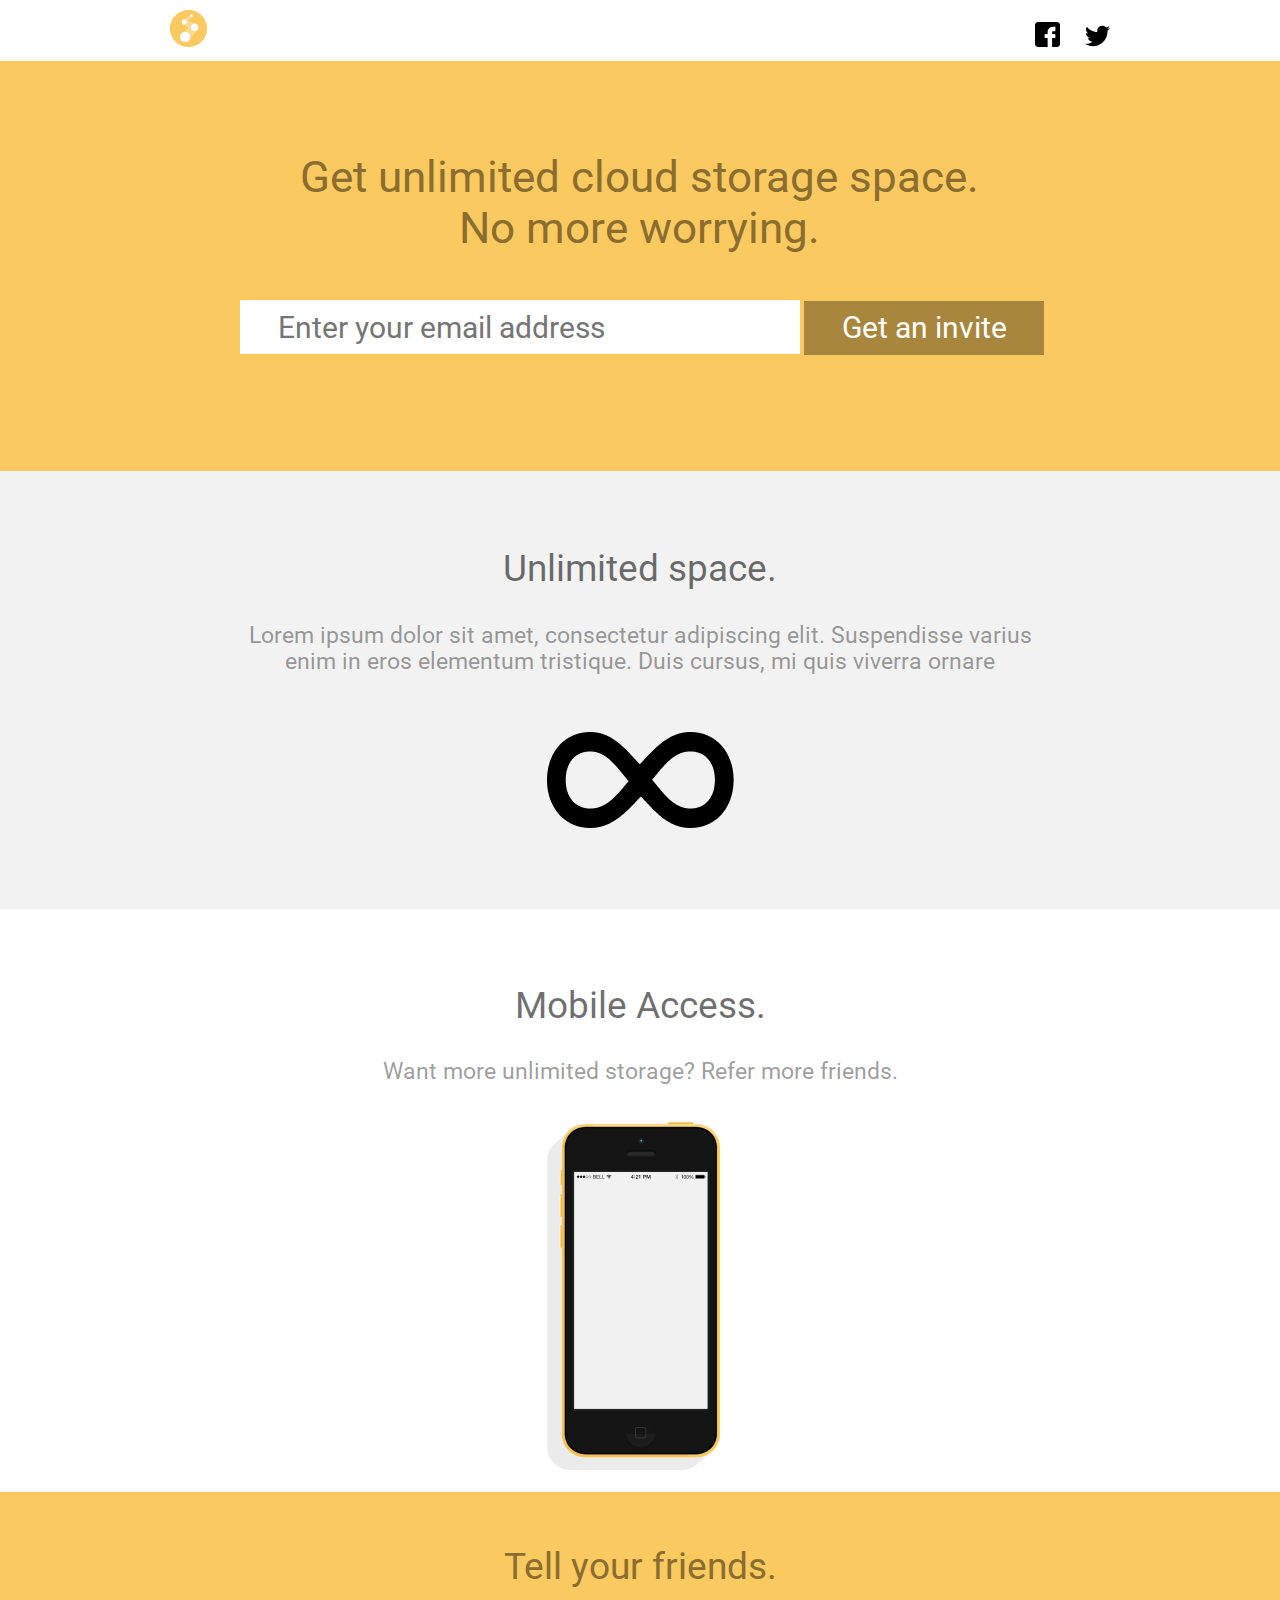
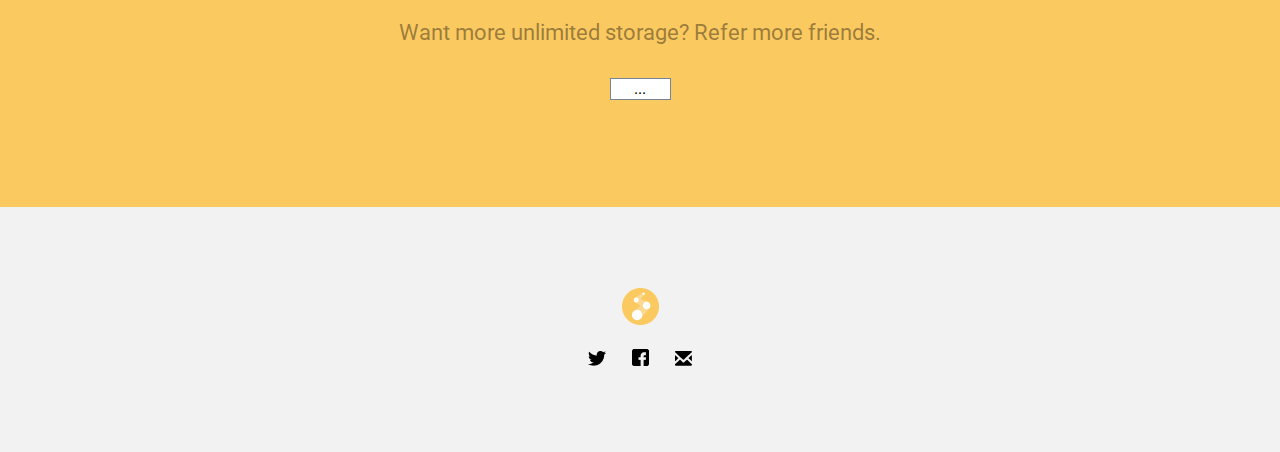
<file: 03/index.html>
<!DOCTYPE html>
<html lang="en">
<head>
    <meta charset="UTF-8">
    <meta http-equiv="X-UA-Compatible" content="IE=edge">
    <meta name="viewport" content="width=device-width, initial-scale=1.0">
    <title>space</title>
    <link rel="preconnect" href="https://fonts.googleapis.com">
<link rel="preconnect" href="https://fonts.gstatic.com" crossorigin>
<link href="https://fonts.googleapis.com/css2?family=Roboto:wght@100;300;400;500;700;900&display=swap" rel="stylesheet">
    <link rel="stylesheet" href="style/normalize.css">
    <link rel="stylesheet" href="style/style.css">
</head>
<body>
    <header>
        <div class="wrapper">
            <div class="logo first">
                <img src="img/logo.png" alt="logo">
            </div>
            <div class="logo second">
                <a href="#"><img src="img/facebook.png" alt="facebook" id="facebook"></a>
                <a href="#"><img src="img/Vector.png" alt="twitter"></a>
            </div>
        </div>
    </header>
        <div class="space">
            <div class="wrapper">
                <p class="space text">
                    Get unlimited cloud storage space. <br>
                    No more worrying.
                </p>
                <form class="space input">
                    <input id="email" type="email" placeholder="Enter your email address">
                    <button id="firstbutton"> Get an invite </button>
                </form>
            </div>
        </div>
        <div class="unlimited bg">
            <div class="wrapper">
                <div class="unlimited text first">
                    <p>
                        Unlimited space.
                    </p>
                </div>
                <div class="unlimited text second">
                    <p>
                        Lorem ipsum dolor sit amet, consectetur adipiscing elit. Suspendisse varius <br> enim in eros elementum tristique. Duis cursus, mi quis viverra ornare
                    </p>
                </div>
                <div class="unlimited image">
                    <img src="img/infinityicon.png" alt="infinity" id="infinity">
                </div>
            </div>
        </div>
        <div class="mobile bg">
            <div class="wrapper">
                <div class="mobile text first">
                    Mobile Access.
                </div>
            </div>
            <div class="mobile text second">
                Want more unlimited storage? Refer more friends.
            </div>
            <div class="mobile image">
                <img src="img/mobile.png" alt="mobile" id="mobileimg">
            </div>
        </div>
        <div class="friends bg">
            <div class="wrapper">
                <div class="friends text first">
                    Tell your friends.
                </div>
                <div class="friends text second">
                    Want more unlimited storage? Refer more friends.
                </div>
                <div class="friends button">
                    <button id="secondbutton"> ... </button>
                </div>
            </div>
        </div>
        <footer>
            <div class="wrapper">
                <div class="logofooter">
                    <img src="img/logo2.png" alt="logo" id="logo">
                </div>
                <div class="linksimg">
                    <a href="#"><img src="img/twitter.png" alt="tw" id="tw"></a>
                    <a href="#"><img src="img/facebook2.png" alt="fb" id="fb"></a>
                    <a href="#"><img src="img/mail.png" alt="mail" id="mail"></a>
                </div>
            </div>
        </footer>
</body>
</html>
</file>
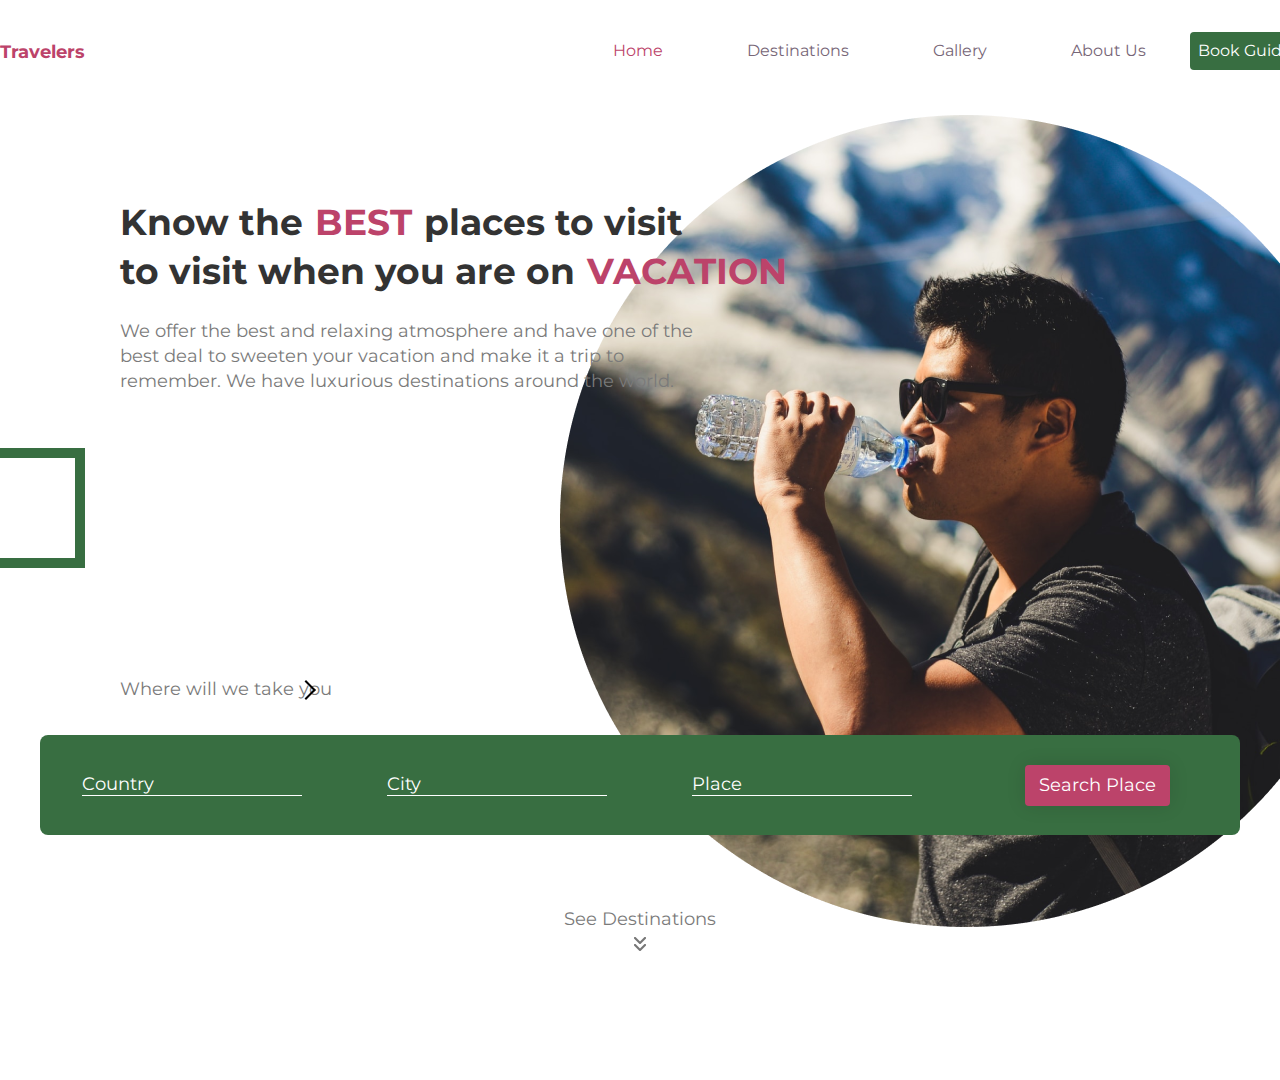
<file: 06/index.html>
<!DOCTYPE html>
<html lang="en">
<head>
    <meta charset="UTF-8">
    <meta http-equiv="X-UA-Compatible" content="IE=edge">
    <meta name="viewport" content="width=device-width, initial-scale=1.0">
    <title>Document</title>
    <link rel="stylesheet" href="style/normalize.css">
    <link rel="preconnect" href="https://fonts.googleapis.com">
    <link rel="preconnect" href="https://fonts.gstatic.com" crossorigin>
    <link href="https://fonts.googleapis.com/css2?family=Montserrat:wght@100;200;300;400;500;600;700;800;900&display=swap" rel="stylesheet">
    <link rel="stylesheet" href="style/style.css">
</head>
<body>
    <header>
        <div class="header">
            <div class="travelers">
                <h2 class="travelers-title">
                    Travelers
                </h2>
            </div>
            <div class="travelers-ikons">
                <nav class="ikon home">
                    <a href="#" id="home">Home</a>
                </nav>
                <nav class="ikon">
                    <a href="#">Destinations</a>
                </nav>
                <nav class="ikon">
                    <a href="#">Gallery</a>
                </nav>
                <nav class="ikon">
                    <a href="#">About Us</a>
                </nav>
                <button class="travelers-button">
                    Book Guide
                </button>
            </div>
        </div>
    </header>
    <div class="best-vacation">
        <section class="best">
            <h1 class="big-text">
                Know the 
            </h1>
            <h1 class="big-title">
                BEST 
            </h1>
            <h1 class="big-text">
                places to visit
            </h1>
        </section>
        <section class="vacation">
            <h1 class="big-text">
                to visit when you are on 
            </h1>
            <h1 class="big-title">
                VACATION
            </h1>
        </section>
        <div class="best-text">
            <p class="small-text">
                We offer the best and relaxing atmosphere and have one of the <br>
                best deal to sweeten your vacation and make it a trip to <br>
                remember. We have luxurious destinations around the world.
            </p>
        </div>
    </div> 
    <div class="square">
    </div>
    <div class="take">
        <p class="small-text">
            Where will we take you
        </p>
    </div>
    <div class="inputs">
        <input class="country" type="text" placeholder="Country">
        <input type="text" class="country" placeholder="City">
        <input type="text" class="country" placeholder="Place">
        <button id="search">Search Place</button>
    </div>
    <div class="destination">
        <p class="small-text">
            See Destinations
        </p>
        <img src="img/chevrons-down.png" alt="#">
    </div>
</body>
</html>
</file>
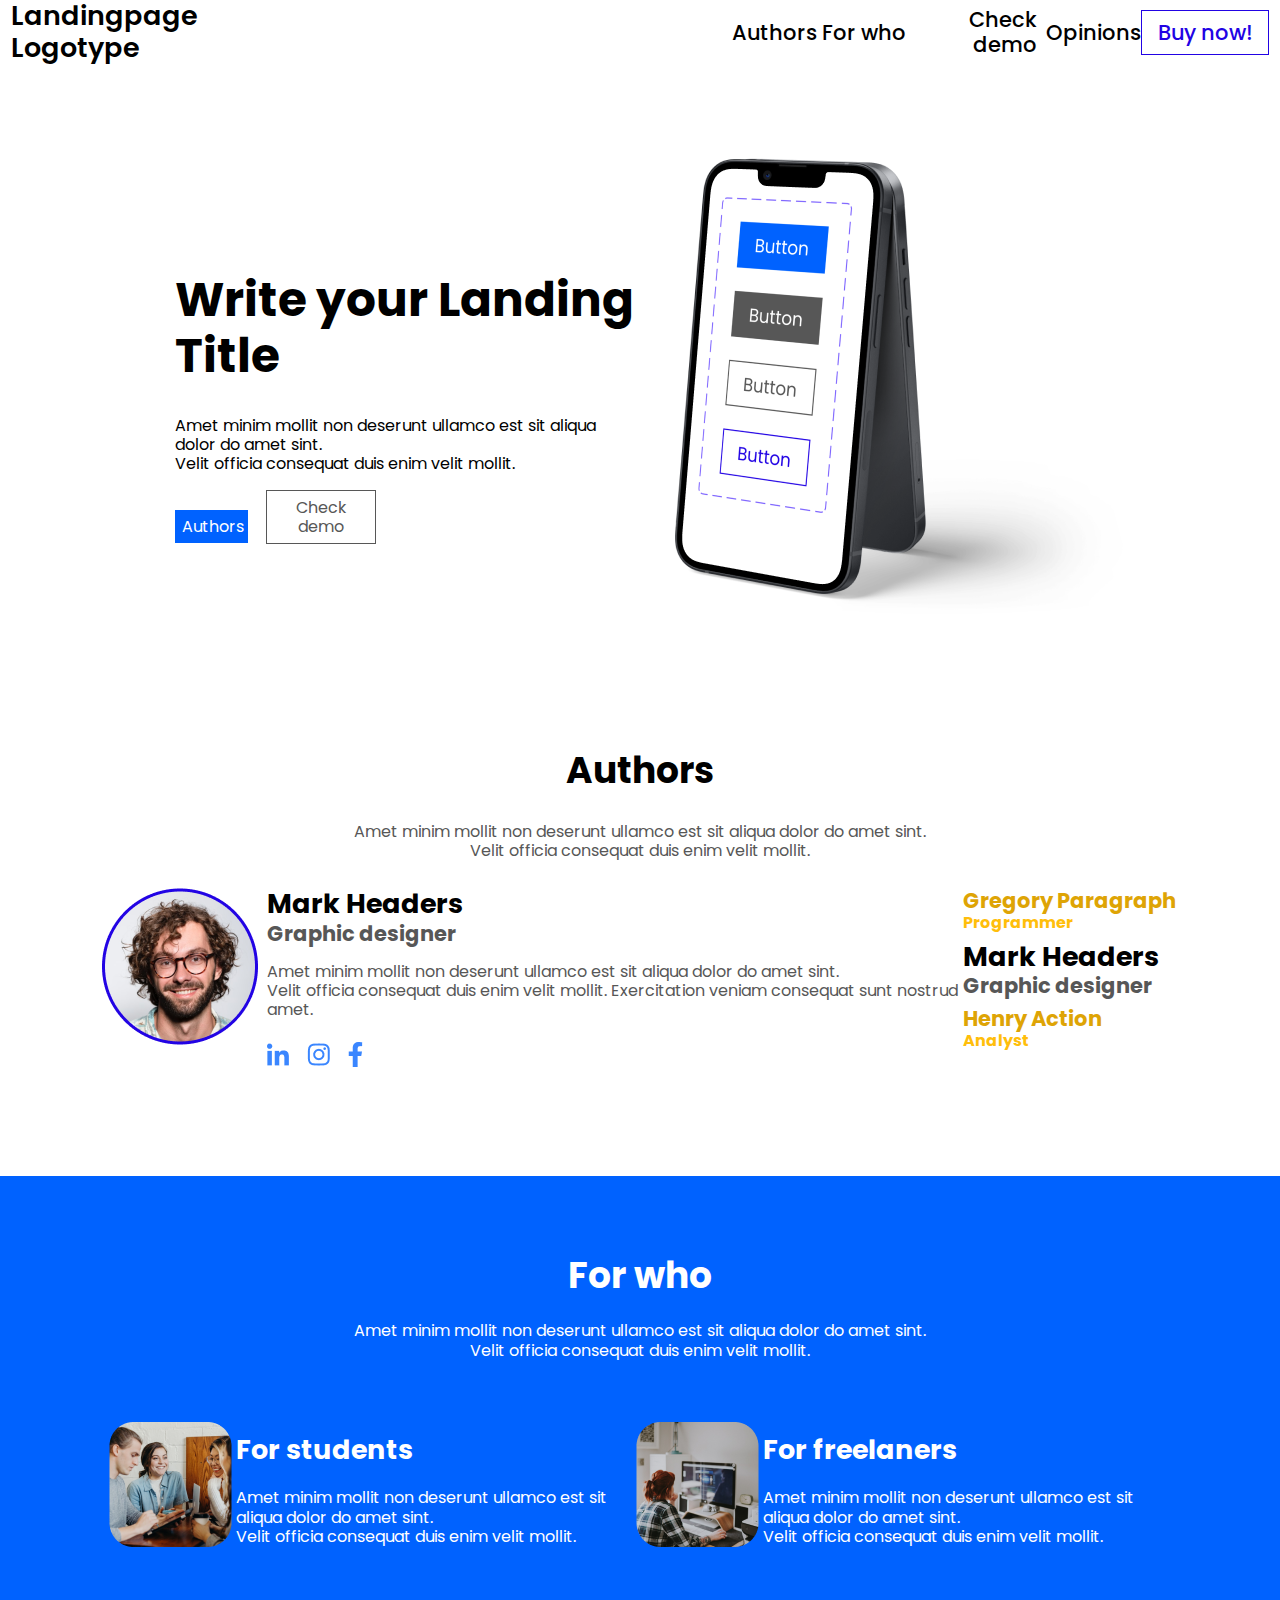
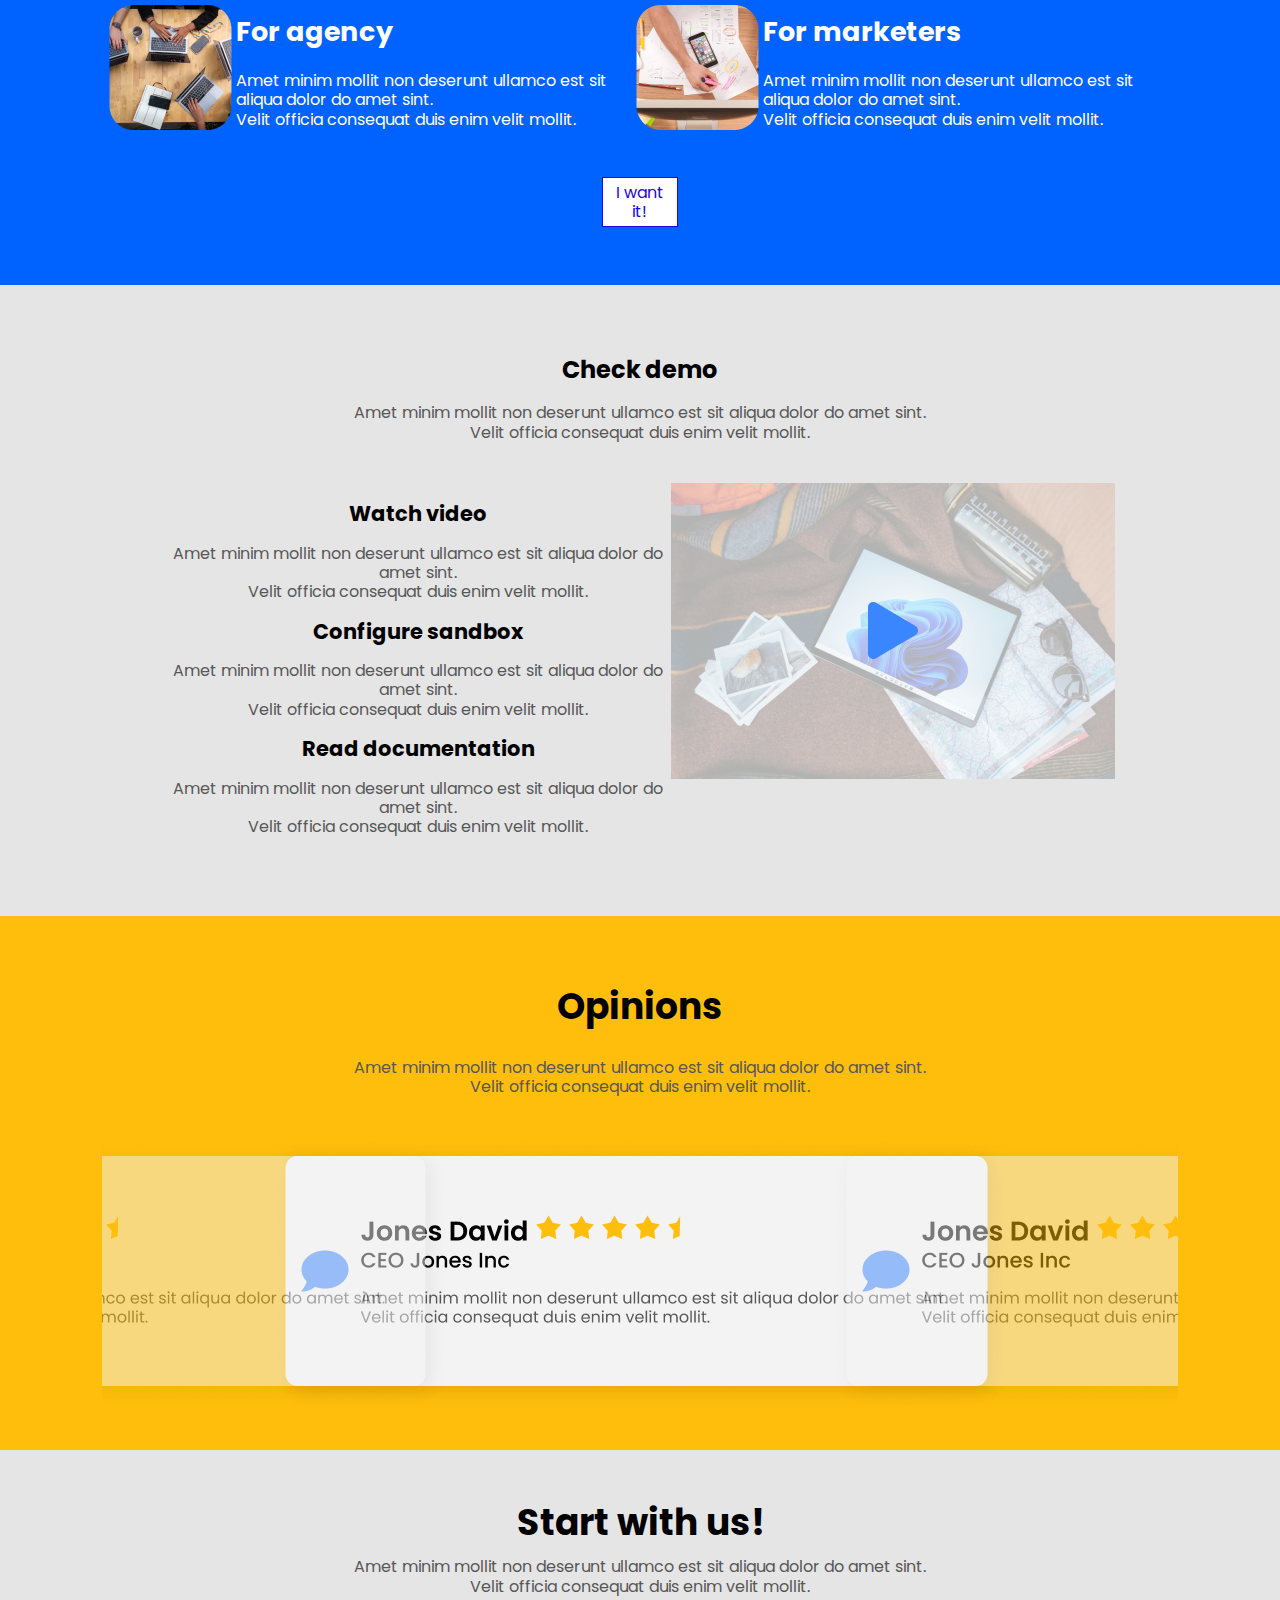
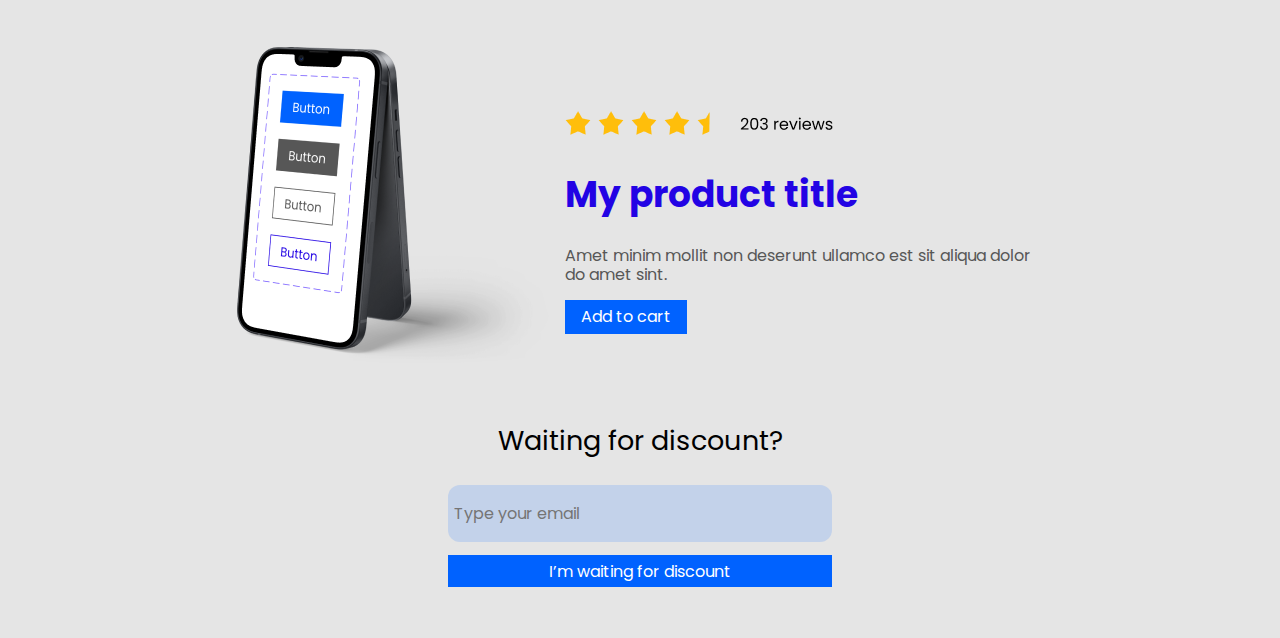
<file: 05/page.html>
<!DOCTYPE html>
<html lang="en">
<head>
    <meta charset="UTF-8">
    <meta http-equiv="X-UA-Compatible" content="IE=edge">
    <meta name="viewport" content="width=device-width, initial-scale=1.0">
    <title>Page</title>
    <link rel="preconnect" href="https://fonts.googleapis.com">
    <link rel="preconnect" href="https://fonts.gstatic.com" crossorigin>
    <link href="https://fonts.googleapis.com/css2?family=Poppins:wght@100;200;300;400;500;600;700;800&family=Roboto:wght@100;300;400;500;700;900&display=swap" rel="stylesheet">
    <link rel="stylesheet" href="normalize.css">
    <link rel="stylesheet" href="style.css">
</head>
<body>
    <header class="landingpage">
        <form action="" class="landingpage-logo">
            <div class="cell logo">
            Landingpage <br>
            Logotype
            </div>
            <div class="cell authors">
                <a href="#">
                    Authors
                </a>
            </div>
            <div class="cell who">
                <a href="#">
                    For who
                </a>
            </div>
            <div class="cell check-demo">
                <a href="#">
                    Check demo
                </a>
            </div>
            <div class="cell opinions">
                <a href="#">
                    Opinions
                </a>
            </div>
            <div class="cell buy-now">
                <button id="buy">
                    Buy now!
                </button>
            </div>
        </form>
    </header>
    <div class="mobile">
        <div class="mobile-row">
            <div class="mobile-title">
                <h1 class="mobile-landing">
                    Write your Landing Title
                </h1>
                <p class="mobile-text">
                    Amet minim mollit non deserunt ullamco est sit aliqua dolor do amet sint.
                    <br> Velit officia consequat duis enim velit mollit. 
                </p>
                <button id="authors"> Authors </button>
                <button id="check"> Check demo </button>
            </div>
            <div class="mobile-img">
                <img src="img/mobile.png" alt="mobile">
            </div>
        </div>
    </div>
    <section class="authors">
        <h2 class="authors-title">
            Authors
        </h2>
        <p class="authors-text">
            Amet minim mollit non deserunt ullamco est sit aliqua dolor do amet sint. <br>
            Velit officia consequat duis enim velit mollit. 
        </p>
    </section>
    <div class="mark">
        <form action="" class="mark-img">
            <img src="img/mark.png" alt="ikon">
        </form>
        <div class="mark-headers">
            <h3>
                Mark Headers
            </h3>
            <h4>
                Graphic designer
            </h4>
            <p class="mark-text">Amet minim mollit non deserunt ullamco est sit aliqua dolor do amet sint. <br> 
                Velit officia consequat duis enim velit mollit. Exercitation veniam consequat sunt 
                nostrud amet.</p>
            <form action="" class="mark-media">
                <a href="#">
                    <img src="img/media.png" alt="media">
                </a>
            </form>
        </div>
        <div class="mark-other">
            <h5>
                Gregory Paragraph
            </h5>
            <h6>
                Programmer
            </h6>
        <div class="markbefore">
            <h3>
                Mark Headers
            </h3>
            <h4>
                Graphic designer
            </h4>
        </div>
            <h5>
                Henry Action
            </h5>
            <h6>
                Analyst
            </h6>
        </div>
    </div>
    <div class="blue">
        <section class="blue-text">
            <h1 class="for-who">
                For who
            </h1>
            <p1 class="for-text">
                Amet minim mollit non deserunt ullamco est sit aliqua dolor do amet sint. <br>
                Velit officia consequat duis enim velit mollit. 
            </p1>
        </section>
        <div class="for">
            <div class="for-first">
                <div class="for-students-img">
                    <img src="img/forstudents.png" alt="">
                </div>
                <div class="for-students-text">
                    <h2 class="for-title">
                        For students
                    </h2>
                    <p class="for-text">
                        Amet minim mollit non deserunt ullamco est sit aliqua dolor do amet sint. <br>
                        Velit officia consequat duis enim velit mollit. 
                    </p>
                </div>
                <div class="for-students-img">
                    <img src="img/freelaners.png" alt="">
                </div>
                <div class="for-students-text">
                    <h2 class="for-title">
                        For freelaners
                    </h2>
                    <p class="for-text">
                        Amet minim mollit non deserunt ullamco est sit aliqua dolor do amet sint. <br>
                        Velit officia consequat duis enim velit mollit. 
                    </p>
                </div>
            </div>
            <div class="for-first">
                <div class="for-students-img">
                    <img src="img/agency.png" alt="">
                </div>
                <div class="for-students-text">
                    <h2 class="for-title">
                        For agency
                    </h2>
                    <p class="for-text">
                        Amet minim mollit non deserunt ullamco est sit aliqua dolor do amet sint. <br>
                        Velit officia consequat duis enim velit mollit. 
                    </p>
                </div>
                <div class="for-students-img">
                    <img src="img/marketers.png" alt="">
                </div>
                <div class="for-students-text">
                    <h2 class="for-title">
                        For marketers
                    </h2>
                    <p class="for-text">
                        Amet minim mollit non deserunt ullamco est sit aliqua dolor do amet sint. <br> 
                        Velit officia consequat duis enim velit mollit. 
                    </p>
                </div>
            </div>
        </div>
        <form action="" class="blue-button">
            <button class="iwantit">I want it!</button>
        </form>
    </div>
    <div class="white">
        <div class="white-checkdemo">
            <h2 id="check-title">
                Check demo
            </h2>
            <p class="check-text">
                Amet minim mollit non deserunt ullamco est sit aliqua dolor do amet sint. <br>
                Velit officia consequat duis enim velit mollit. 
            </p>
        </div>
        <div class="video">
            <div class="video-text">
                <h2 class="video-title">
                    Watch video
                </h2>
                <p class="check-text">
                    Amet minim mollit non deserunt ullamco est sit aliqua dolor do amet sint. <br> 
                    Velit officia consequat duis enim velit mollit. 
                </p>
                <h2 class="video-title">
                    Configure sandbox
                </h2>
                <p class="check-text">
                    Amet minim mollit non deserunt ullamco est sit aliqua dolor do amet sint. <br> 
                    Velit officia consequat duis enim velit mollit. 
                </p>
                <h2 class="video-title">
                    Read documentation
                </h2>
                <p class="check-text">
                    Amet minim mollit non deserunt ullamco est sit aliqua dolor do amet sint. <br> 
                    Velit officia consequat duis enim velit mollit. 
                </p>
            </div>
            <div class="video-img">
                <img id="video" src="img/video.png" alt="">
            </div>
        </div>
    </div>
    <div class="orange">
        <section class="orange-opinion">
            <h2 class="orange-title">
                Opinions
            </h2>
            <p class="orange-text">
                Amet minim mollit non deserunt ullamco est sit aliqua dolor do amet sint. <br>
                Velit officia consequat duis enim velit mollit. 
            </p>
        </section>
        <form action="" class="orange-img">
            <img src="img/david.png" alt="" id="david">
        </form>
    </div>
    <div class="white">
        <div class="start">
            <h2 class="start-title">
                Start with us!
            </h2>
            <p class="start-text">
                Amet minim mollit non deserunt ullamco est sit aliqua dolor do amet sint. <br>
                Velit officia consequat duis enim velit mollit. 
            </p>
        </div>
        <div class="product">
            <div class="product-img">
                <img src="img/iPhone 14.png" alt="">
            </div>
            <div class="product-stars">
                <img src="img/stars.png" alt="">
                <h2 class="product-title">
                    My product title
                </h2>
                <p class="product-text">
                    Amet minim mollit non deserunt ullamco est sit aliqua dolor do amet sint.
                </p>
                <button id="cart">
                    Add to cart
                </button>
            </div>
        </div>
        <div class="discount">
            <div class="discount-title">
                <p class="discount-text">
                    Waiting for discount?
                </p>
            </div>
            <form class="discount-input">
                <input id="email" type="email" placeholder="Type your email">
                <button id="discount-button">
                    I’m waiting for discount
                </button>
            </form>
        </div>
    </div>
</body>
</html>
</file>
<file: 03/style/style.css>
*{
    box-sizing: border-box;
}
body,html{
    font-family: 'Roboto', sans-serif;
}
header{
    background-color: #FFFFFF;
    padding: 10px 0;
}
.wrapper{
    width: 940px;
    margin: 0 auto;
}
.logo{
    width: 468px;
    display: inline-block;
}
.logo.second{
    text-align: right;
}
#facebook{
    padding-right: 21px;
}
a{
    text-decoration: none;
}
.space{
    background-color: #FAC960;
}
.space.text{
    text-align: center;
    display: inline-block;
    font-size: 44px;
    width: 679px;
    height: 108px;
    margin-left: 130px;
    margin-top: 91px;
    margin-bottom: 0px;
    color: #8A6D2F;
}
.space.input{
    margin-left: 70px;
}
#email{
    margin-top: 40px;
    margin-bottom: 117px;
    background: #FFFFFF;
    border-color: #FFFFFF;
    border: 0px;
    width: 560px;
    height: 54px;
    font-weight: 400;
    font-size: 30px;
}
::placeholder{
    padding-left: 36px;
    
}
#firstbutton{
    border: 0px;
    width: 240px;
    height: 54px;
    color: #FFFFFF;
    background-color: #A8863D;
    font-size: 30px;
}
.unlimited.bg{
    padding: 0px;
    background-color: #F2F2F2;
    margin: 0px;
}
.unlimited.text.first{
    padding-top: 77px;
    padding-bottom: 32px;
    font-size: 37px;
    text-align: center;
    color: rgba(0, 0, 0, 0.56);
}
.unlimited.text.second{
    font-size: 23px;
    text-align: center;
    color: rgba(0, 0, 0, 0.4);
    padding-bottom: 56px;
}
p{
    margin: 0px;
}
#infinity{
    display: block;
    margin: 0 auto;
    padding-bottom: 81px;
}
.mobile.text.first{
    padding-top: 76px;
    padding-bottom: 32px;
    font-size: 37px;
    text-align: center;
    color: rgba(0, 0, 0, 0.56);
}
.mobile.text.second{
    font-size: 23px;
    text-align: center;
    color: rgba(0, 0, 0, 0.4);
    padding-bottom: 32px;
}
#mobileimg{
    display: block;
    margin: 0 auto;
    padding-bottom: 19.43px; 
}
.friends.bg{
    background: #FAC960;
}
.friends.text.first{
    padding-top: 54px;
    padding-bottom: 31px;
    font-size: 37px;
    text-align: center;
    color: #8A6D2F;
}
.friends.text.second{
    font-size: 22px;
    text-align: center;
    color: rgba(0, 0, 0, 0.4);
    padding-bottom: 33px;
}
#secondbutton{
    width: 61px;
    height: 22px;
    text-align: center;
    background: #FFFFFF;
    border: 1px solid #758696;
    display: block;
    margin: 0 auto;
}
.friends.button{
    padding-bottom: 107px;
}
footer{
    background: #F2F2F2;
}
#logo{
    display: block;
    margin: 0 auto;
    padding-top: 81px;
    padding-bottom: 24px;
}
#tw, 
#fb,
#mail{
    padding-right: 22px;
    margin-bottom: 81.37px;
}
#tw{
    margin-left: 418px;
}
</file>
<file: 06/style/style.css>
*{
    box-sizing: border-box;
    font-family: 'Montserrat', sans-serif;
}
p,
a,
h1,
h2,
h3{
    margin: 0;
    padding: 0;
}
a{
    text-decoration: none;
    color: #776677;
}
header{
    width: 1300px;
    margin: 0 auto;
}
.travelers,
.travelers-ikons,
.travelers-ikons>nav{
    display: inline-block;
}
.travelers{
    float: left;
}
.travelers-ikons{
    float: right;
}
.ikon{
    font-size: 16px;
    line-height: 22px;
    padding: 40px;
}
#home{
    color: #BC436A;
}
.travelers-title{
    padding-top: 40px;
    font-size: 18px;
    line-height: 25px;
    color: #BC436A;
}
.travelers-button{
    background: #386E41;
    border-radius: 4px;
    font-size: 16px;
    line-height: 22px;
    color: #FFFFFF;
    border: none;
    padding: 8px;
}
.best-vacation{
    position: relative;
    padding-top: 198px;
    padding-left: 120px;
}
.best>h1,
.vacation>h1{
    display: inline-block;
}
.big-text{
    font-size: 36px;
    line-height: 49px;
    color: #333333;
}
.big-title{
    font-size: 36px;
    line-height: 49px;
    color: #BC436A;
    padding-left: 8px;
    padding-right: 8px;
}
.best-text{
    padding-top: 23px;
    padding-bottom: 54px;
}
.small-text{
    font-size: 18px;
    line-height: 25px;
    color: #7A7A7A;
}
.square{
    width: 120px;
    height: 120px;
    border: 10px solid #386E41;
    position: absolute;
    left: -35px;
}
.take{
    margin-top: 229px;
    padding-left: 120px;
    position: relative;
    display: block;
    margin-bottom: 33px;
}
.take::before{
    content: "";
    display: block;
    width: 12px;
    height: 12px;
    border:  solid black;
    border-width: 2px 0 0 2px;
    transform: translate(-50%, -50%) rotate(135deg);
    position: absolute;
    right: 75%;
    top: 50%;
} 
.inputs{
    display: flex;
    width: 1200px;
    background: #386E41;
    border-radius: 8px;
    margin: 0 auto;
    height: 100px;
    justify-content: space-around;
    
}
.country{
    background: #386E41;
    border: none;
}
.country::placeholder{
    color: #FFFFFF;
    border-bottom: #FFFFFF 1px solid ;
    font-size: 18px;
    line-height: 25px;
}
#search{
    width: 145px;
    height: 41px;
    background: #BC436A;
    box-shadow: 0px 0px 20px rgba(0, 0, 0, 0.11);
    border-radius: 4px;
    border: none;
    margin: 30px;
    font-size: 18px;
    line-height: 25px;
    color: #FFFFFF;
}
.destination{
    padding-top: 72px;
    padding-bottom: 47px;
    text-align: center;
}
body{
    position: relative;
    background-image: url(../img/bg.png);
    background-repeat: no-repeat;
    background-position: right top 115px;
    z-index: 0;
    padding-bottom: 73px;
}
</file>
<file: 05/style.css>
*{
    box-sizing: border-box;
}
body,html{
    font-family: 'Poppins', sans-serif;
}
.cell.logo{
    font-weight: 600;
    font-size: 27px;
    line-height: 120%;
    color: #000000;
    width: 58%;
    text-align: left;
}
a{
    text-decoration: none;
    color: #000000;
}
.landingpage{
    margin: 0 auto;
    display: table;
    width: 98.3%;
}
.landingpage-logo{
    display: table-row;
}
.cell{
    display: table-cell;
    text-align: right;
    vertical-align: middle;
    font-weight: 500;
    font-size: 21px;
    line-height: 120%;
    color: #000000;
}
.cell.authors,
.cell.who{
    width: 7%;
}
.cell.check-demo{
    width: 10.5%;
}
.cell.opinions{
    width: 8.3%;
}
#buy{
    font-weight: 500;
    font-size: 21px;
    line-height: 120%;
    color: #2203E4;
    padding: 0.5%;
    gap: 10px;
    width: 128px;
    height: 45px;
    border: 1px solid #2203E4;
    background: #FFFFFF;
}
.cell.buy-now{
    width: 9.2%;
}
.mobile{
    width: 72.7%;
    margin: 0 auto;
    display: table;
}
.mobile-row{
    display: table-row;
}
.mobile-landing{
    font-size: 47px;
    line-height: 120%;
    color: #000000;
}
.mobile-text{
    font-size: 16px;
    line-height: 120%;
    color: #000000;
}
#authors{
    font-size: 16px;
    line-height: 120%;
    color: #FFFFFF;
    padding: 1.5%;
    width: 16%;
    background: #0062FF;
    margin-right: 3%;
    border: none;
}
#check{
    font-size: 16px;
    line-height: 120%;
    color: #575757;
    border: 1px solid #575757;
    padding: 1.5%;
    width: 24%;
    background-color: #FFFFFF;
}
.authors-title{
    font-size: 36px;
    line-height: 120%;
    color: #000000;
}
.authors-text{
    font-size: 16px;
    line-height: 120%;
    color: #575757;
}
.mobile-title,
.mobile-img{
    display: table-cell;
    vertical-align: middle;
}
.mobile-img{
    padding-top: 10%;
    padding-left: 4.36%;
    padding-bottom: 10%;
}
.authors{
    text-align: center;
}
.authors-text{
    padding-bottom: 0.9%;
}
.mark{
    margin: 0 auto;
    width: 84%;
    display: flex;
}

.mark-img{
    width: 15%;
    min-width: 165px;
}
.mark-headers{
    width: 65%;
}
.mark-other{
    width: 20%;
}
h3{
    font-size: 27px;
    line-height: 120%;
    color: #000000;
    position: relative;
}
h4{
    font-size: 21px;
    line-height: 120%;
    color: #575757;
}
h5{
    font-size: 21px;
    line-height: 120%;
    color: #DEA405;
}
h6{
    font-size: 16px;
    line-height: 120%;
    color: #FFBE0B;
}
h3,
h5{
    margin: 0px;
}
h4,
h6{
    margin-top: 0px;
    margin-bottom: 8px;
}
.mark-text{
    padding-bottom: 1%;
    font-size: 16px;
    line-height: 120%;
    color: #575757;
}
.mark-media{
    padding-bottom: 15%;
}
/* чомусь не працює */
/* .markbefore{
    position: relative;
}
.markbefore::before{
    content: "";
    display: block;
    width: 12px;
    height: 12px;
    border:  solid #fff;
    border-width: 1px 0 0 1px;
    transform: translate(-50%, -50%) rotate(-45deg);
    position: absolute;
    left: 50%;
    top: 50%;
} */
.blue-text{
    text-align: center;
}
.for{
    display: table;
    width: 83%;
    margin: 0 auto;
}
.for-who{
    font-size: 36px;
    line-height: 120%;
    color: #FFFFFF;
}
.for-title{
    font-size: 27px;
    line-height: 120%;
    color: #FFFFFF;
}
.for-text{
    font-size: 16px;
    line-height: 120%;
    color: #FFFFFF;
}
.for-first{
    display: table-row;
}
.for-students-img,
.for-students-text{
    display: table-cell;
    vertical-align: middle;
    padding-bottom: 3%;
}
.for-students-img{
    width: 12%;
}
.blue-text{
    padding-bottom: 4%;
    padding-top: 4.2%;
}
.blue{
    background-color: #0062FF;
}
.blue-button{
    display: flex;
    justify-content: center;
    padding-bottom: 4.5%;
}
.iwantit{
    background: #FFFFFF;
    border: 1px solid #2203E4;
    width: 6%;
    font-size: 16px;
    line-height: 120%;
    color: #2203E4;
    padding: 0.4%;
}

.white-checkdemo{
    text-align: center;
    padding-top: 4%;
    padding-bottom: 2%;
}
.check-title{
    font-size: 36px;
    line-height: 120%;
    color: #000000;
}
.check-text{
    font-size: 16px;
    line-height: 120%;
    color: #575757;
}
.video{
    width: 74.2%;
    margin: 0 auto;
    display: flex;
    justify-content: space-between;
    padding-bottom: 5%;
}
.video-text{
    text-align: center;

}
.video-title{
    font-size: 21px;
    line-height: 120%;
    color: #000000;
}
.white{
    background-color: #E5E5E5;
}
.orange{
    background-color: #FFBE0B;
}
.orange-opinion{
    text-align: center;
    padding-top: 3%;
    padding-bottom: 2%;
}
.orange-title{
    font-size: 36px;
    line-height: 120%;
    color: #000000;
}
.orange-text{
    font-size: 16px;
    line-height: 120%;
    text-align: center;
    color: #575757;
}
.orange-img{
    width: 84%;
    margin: 0 auto;
    overflow: hidden;
    position: relative;
    padding-bottom: 3%;
}
#david{
    display: block;
    margin: 0 auto;
}
.orange-img::before{
    content: url(img/david.png);
    opacity: 50%;
    display: block;
    position: absolute;
    left: -37%;
}
.orange-img::after{
    content: url(img/david.png);
    opacity: 50%;
    display: block;
    position: absolute;
    right: -37%;
    top: 0%;
}
.start{
    text-align: center;
}
.start-title{
    font-size: 36px;
    line-height: 120%;
    color: #000000;
    margin: 0;
    padding-top: 4%;
    padding-bottom: 1%;
}
.start-text{
    font-size: 16px;
    line-height: 120%;
    color: #575757;
    margin: 0;
    padding-bottom: 4%;
}
.product{
    display: flex;
    width: 63%;
    margin: 0 auto;
}
.product-stars{
    padding-top: 8%;
    padding-bottom: 8%;
}
.product-title{
    font-size: 36px;
    line-height: 120%;
    color: #2203E4;
}
.product-text{
    font-size: 16px;
    line-height: 120%;
    color: #575757;
}
#cart{
    width: 122px;
    background: #0062FF;
    padding: 1.5%;
    font-size: 16px;
    line-height: 120%;
    color: #FFFFFF;
    border: none;
}
.discount-title{
    text-align: center;
}
.discount-text{
    font-size: 27px;
    line-height: 120%;
    color: #000000;
}
.discount-input{
    margin: 0 auto;
    display: flex;
    flex-direction: column;
    align-items: center;
    padding-bottom: 4%;
}
#email{
    padding-top: 1.5%;
    padding-bottom: 1.5%;
    padding-left: 0.5%;
    width: 30%;
    background: rgba(58, 134, 255, 0.2);
    border: none;
    border-radius: 12px;
    font-size: 16px;
    line-height: 120%;
    color: #2203E4;
    margin-bottom: 13px;
}
#discount-button{
    padding: 0.5%;
    background: #0062FF;
    border: none;
    width: 30%;
    font-size: 16px;
    line-height: 120%;
    color: #FFFFFF;
}
</file>
